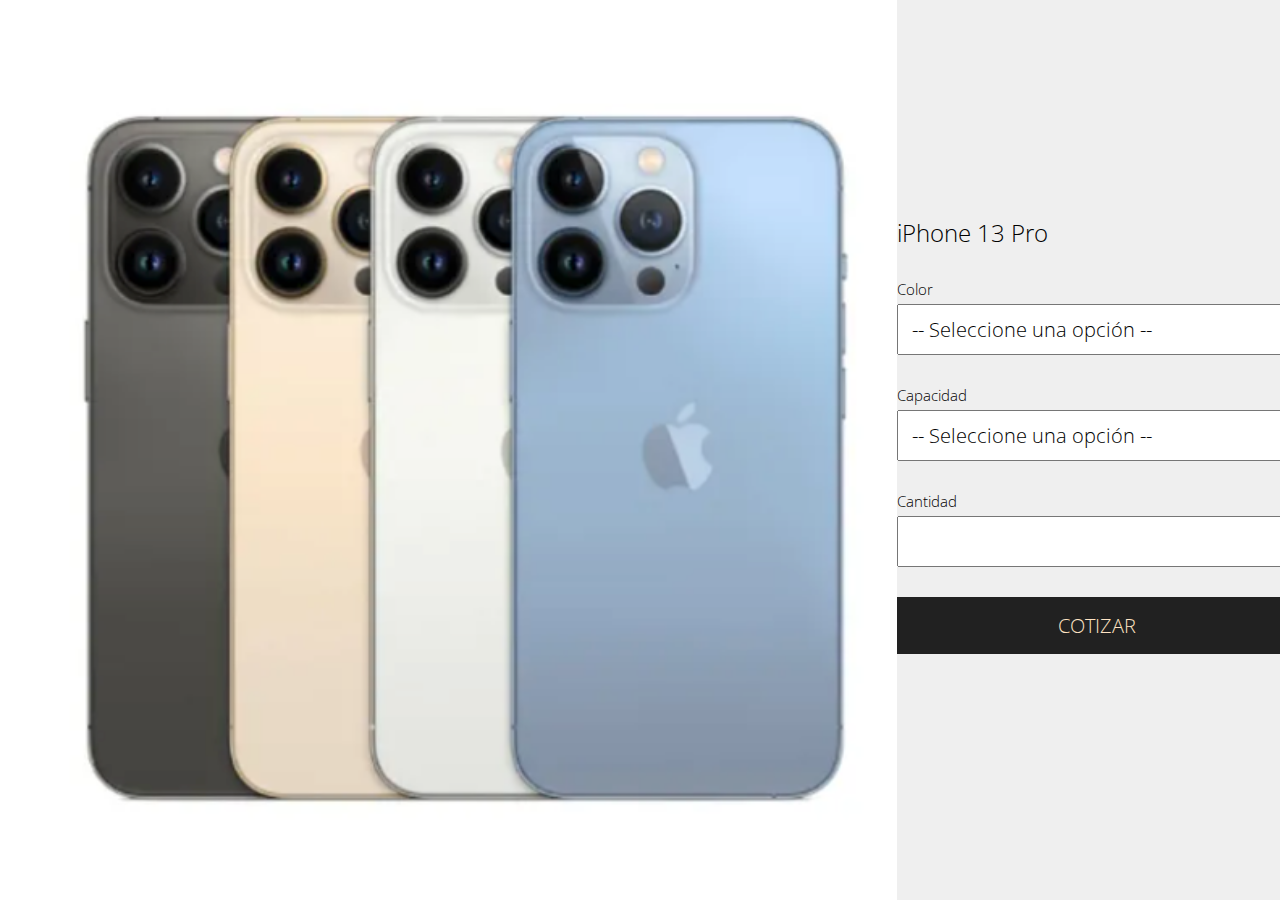
<file: ferrini-tomas-parcial-2/index.html>
<!DOCTYPE html>
<html lang="en">

<head>
    <meta charset="UTF-8">
    <meta http-equiv="X-UA-Compatible" content="IE=edge">
    <meta name="viewport" content="width=device-width, initial-scale=1.0">
    <title>Cotizador Tomás Ferrini</title>
    <link rel="stylesheet" href="css/styles.css">
    <script src="js/index.js" defer></script>
</head>

<body>
    <div class="product-image">
        <img src="img/iphone_13.png" alt="iphone" id="iphone" />
    </div>
    <div class="product-details">
        <div class="product-details-content">
            <h2>iPhone 13 Pro</h2>
            <form action="">
                <div class="form-control">
                    <label>Color</label>
                    <select id="colors" onchange="changeProductImage()">
                        <option disabled selected value="0"> -- Seleccione una opción -- </option>
                        <option value="graphite">Grafito</option>
                        <option value="silver">Silver</option>
                        <option value="sierra">Sierra</option>
                        <option value="gold">Gold</option>
                    </select>
                </div>
                <div class="form-control">
                    <label>Capacidad</label>
                    <select id="capacity">
                        <option disabled selected value="0"> -- Seleccione una opción -- </option>
                        <option value="128">128 GB</option>
                        <option value="256">256 GB</option>
                        <option value="512">512 GB</option>
                    </select>
                </div>
                <div class="form-control">
                    <label>Cantidad</label>
                    <input type="number" id="quantity"/>
                </div>
                <div class="form-control">
                    <button type="button" onclick="calculatePrice()">Cotizar</button>
                </div>
                <div id="result" class="form-control">
                    <p></p>
                </div>
            </form>
        </div>
    </div>
</body>

</html>
</file>
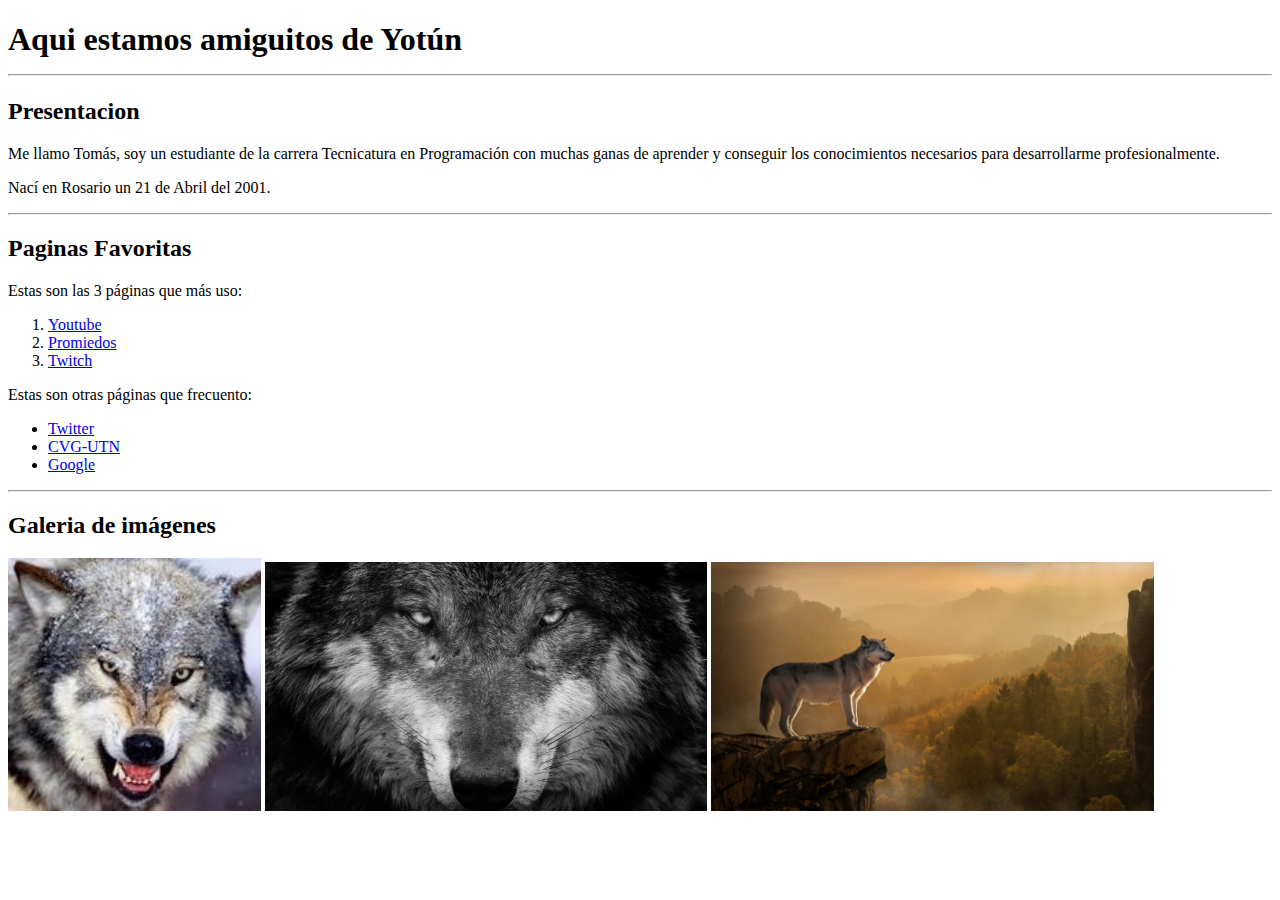
<file: U02P01/index.html>
<!DOCTYPE html>
<html lang="en">
<head>
    <meta charset="UTF-8">
    <meta http-equiv="X-UA-Compatible" content="IE=edge">
    <meta name="viewport" content="width=device-width, initial-scale=1.0">
    <title>My first Website</title>
</head>
<body>
    <h1>Aqui estamos amiguitos de Yotún<hr>
        <h2>Presentacion</h2>
        <p>Me llamo Tomás, soy un estudiante de la carrera
            Tecnicatura en Programación con muchas ganas de
            aprender y conseguir los conocimientos necesarios
            para desarrollarme profesionalmente.
        </p>
        <p>
            Nací en Rosario un 21 de Abril del 2001.
        </p>

        <hr>
        <h2>Paginas Favoritas</h2>
        <p>Estas son las 3 páginas que más uso:</p>
        <ol>
            <li><a href="https://www.youtube.com/" target="_blank">Youtube</a></li>
            <li><a href="https://www.promiedos.com.ar/" target="_blank">Promiedos</a></li>
            <li><a href="https://www.twitch.tv/" target="_blank">Twitch</a></li>
        </ol>
        <p>Estas son otras páginas que frecuento:</p>
        <ul>
            <li><a href="https://twitter.com" target="_blank">Twitter</a></li>
            <li><a href="https://frro.cvg.utn.edu.ar/" target="_blank">CVG-UTN</a></li>
            <li><a href="https://google.com.ar" target="_blank">Google</a></li>
        </ul>

        <hr>
        <h2>Galeria de imágenes</h2>

        <img src="img/wolf_2.jpg" title="Lobo enfadado" alt="Lobo enfadado" width="20%" />
        <img src="img/wolf_1.jpg" title="Lobo" alt="Lobo" width="35%" />
        <img src="img/wolf_3.jpg" title="Lobo horizonte" alt="Lobo horizonte" width="35%" />
</body>
</html>
</file>
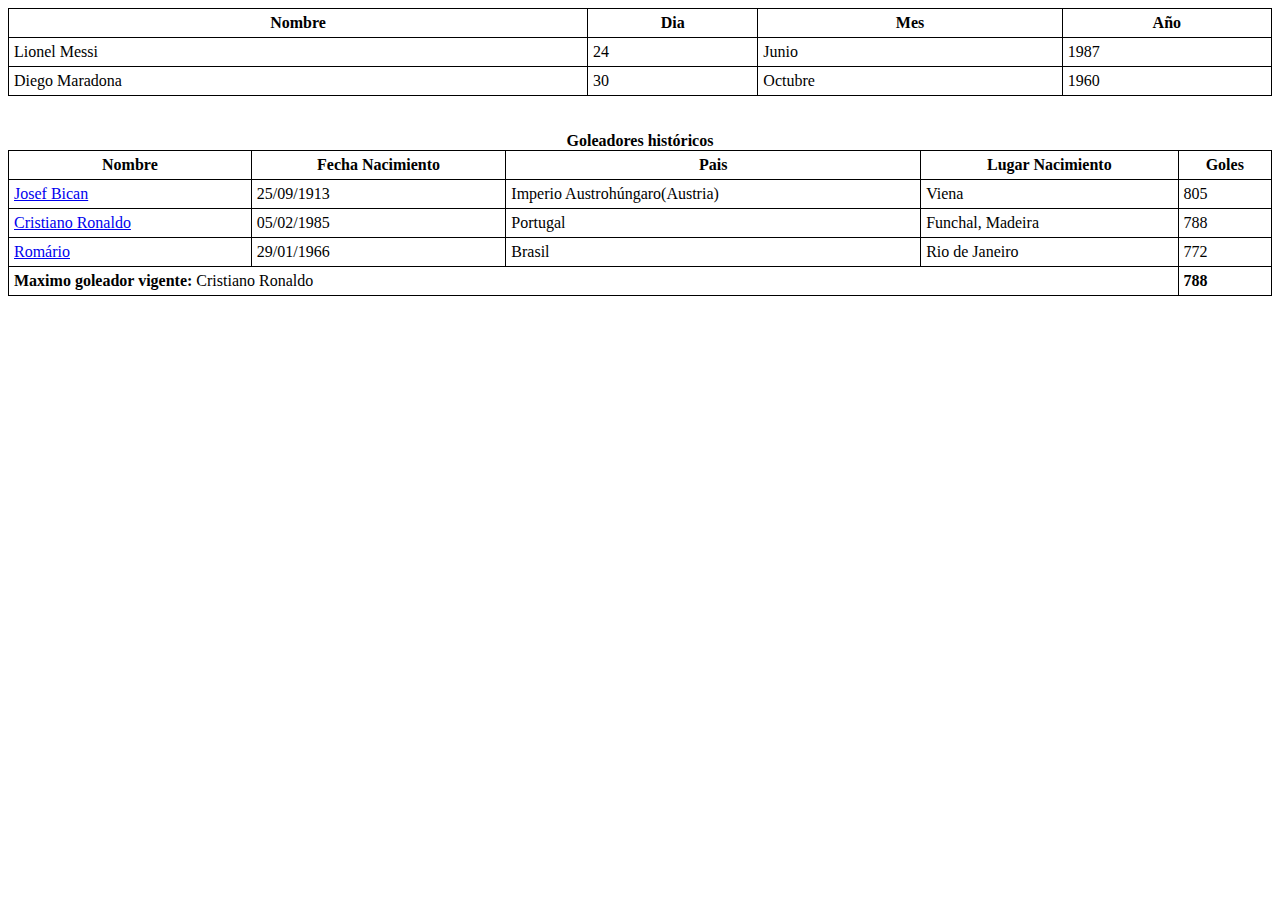
<file: U02P02/index.html>
<!DOCTYPE html>
<html lang="en">

<head>
    <meta charset="UTF-8">
    <meta http-equiv="X-UA-Compatible" content="IE=edge">
    <meta name="viewport" content="width=device-width, initial-scale=1.0">
    <title>Pagina de datos de futbol</title>

    <style>
        table,
        td,
        th {
            border: 1px solid black;
            border-collapse: collapse;
            padding: 5px;
        }

        table {
            width: 100%;
        }
    </style>
</head>

<body>

    <table>
        <thead>
            <tr>
                <th>Nombre</th>
                <th>Dia</th>
                <th>Mes</th>
                <th>Año</th>
            </tr>
        </thead>

        <tbody>
            <tr>
                <td>Lionel Messi</td>
                <td>24</td>
                <td>Junio</td>
                <td>1987</td>
            </tr>

            <tr>
                <td>Diego Maradona</td>
                <td>30</td>
                <td>Octubre</td>
                <td>1960</td>
            </tr>
        </tbody>

    </table>
    <br />
    <br />
    <table>
        <caption><b>Goleadores históricos</b></caption>

        <thead>
            <tr>
                <th>Nombre</th>
                <th>Fecha Nacimiento</th>
                <th>Pais</th>
                <th>Lugar Nacimiento</th>
                <th>Goles</th>
            </tr>
        </thead>

        <tbody>
            <tr>
                <td><a href="https://es.wikipedia.org/wiki/Josef_Bican" target="_blank">Josef Bican</a></td>
                <td>25/09/1913</td>
                <td>Imperio Austrohúngaro(Austria)</td>
                <td>Viena</td>
                <td>805</td>
            </tr>

            <tr>
                <td><a href="https://es.wikipedia.org/wiki/Cristiano_Ronaldo" target="_blank">Cristiano Ronaldo</a></td>
                <td>05/02/1985</td>
                <td>Portugal</td>
                <td>Funchal, Madeira</td>
                <td>788</td>
            </tr>

            <tr>
                <td><a href="https://es.wikipedia.org/wiki/Rom%C3%A1rio" target="_blank">Romário</a></td>
                <td>29/01/1966</td>
                <td>Brasil</td>
                <td>Rio de Janeiro</td>
                <td>772</td>
            </tr>
        </tbody>

        <tfoot>
            <tr>
                <td colspan='4'><b>Maximo goleador vigente:</b> Cristiano Ronaldo</td>
                <td><b>788</b></td>
            </tr>
        </tfoot>
    </table>
</body>

</html>
</file>
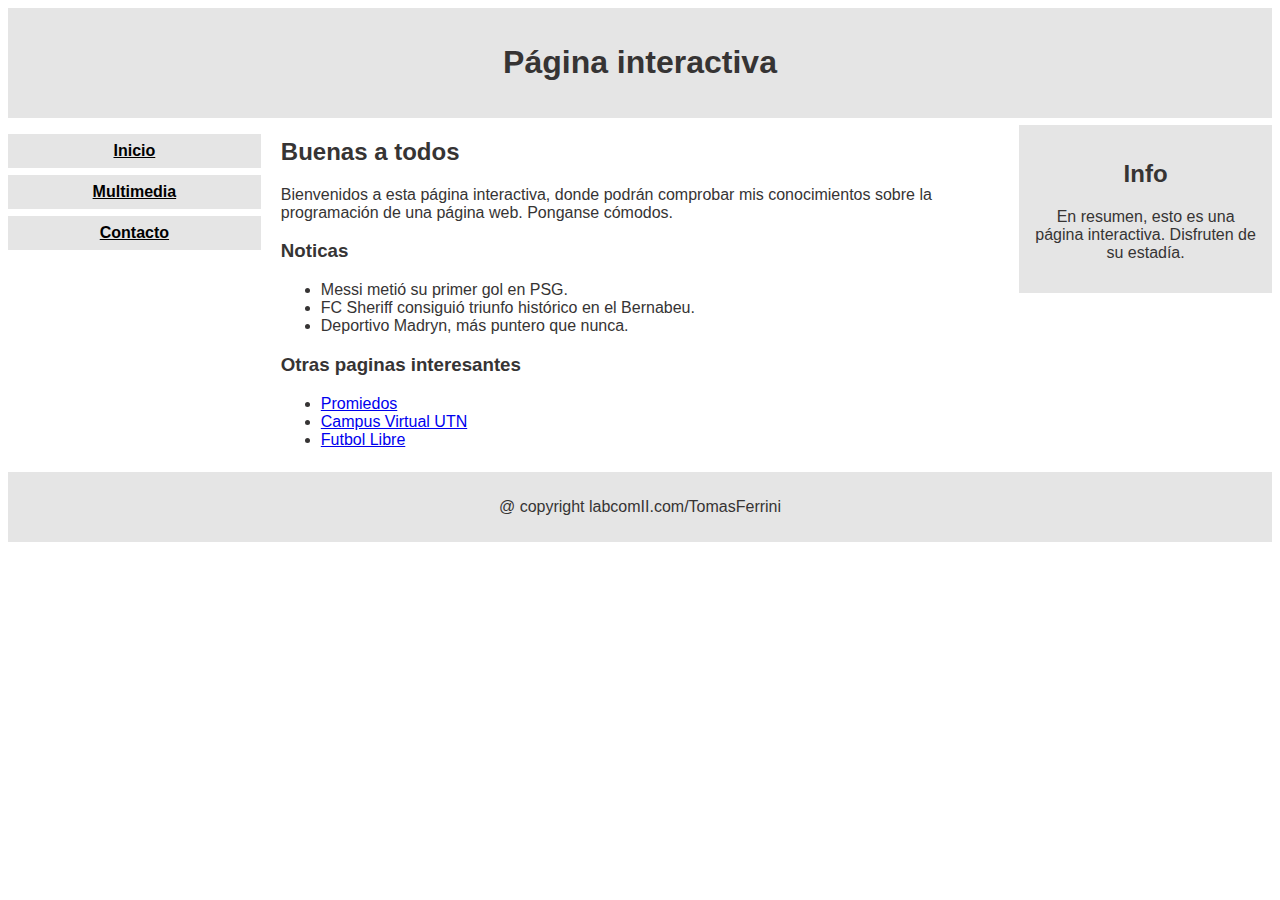
<file: U02P03/index.html>
<!DOCTYPE html>
<html lang="en">

<head>
    <meta charset="UTF-8">
    <meta http-equiv="X-UA-Compatible" content="IE=edge">
    <meta name="viewport" content="width=device-width, initial-scale=1.0">
    <title>Document</title>

    <link rel="stylesheet" href="css/index.css">
</head>

<body>
    <header>
        <h1>Página interactiva</h1>
    </header>

    <div class="container">
        <nav>
            <ul>
                <li><a href="index.html">Inicio</a></li>
                <li><a href="multimedia.html">Multimedia</a></li>
                <li><a href="contacto.html">Contacto</a></li>
            </ul>
        </nav>
        <main>
            <section class="section-1">
                <h2>Buenas a todos</h2>
                <p>Bienvenidos a esta página interactiva, donde podrán
                    comprobar mis conocimientos sobre la programación de una
                    página web. Ponganse cómodos.
                </p>
            </section>
            <section class="section-2">
                <h3>Noticas</h3>
                <ul>
                    <li>Messi metió su primer gol en PSG.</li>
                    <li>FC Sheriff consiguió triunfo histórico en el Bernabeu.</li>
                    <li>Deportivo Madryn, más puntero que nunca.</li>
                </ul>
            </section>
            <section class="section-3">
                <h3>Otras paginas interesantes</h3>
                <ul>
                    <li><a href="https://www.promiedos.com.ar/" target="_blank">Promiedos</a></li>
                    <li><a href="https://frro.cvg.utn.edu.ar/" target="_blank">Campus Virtual UTN</a></li>
                    <li><a href="https://futbollibre.net/es/?" target="_blank">Futbol Libre</a></li>
                </ul>
            </section>
        </main>
        <div class="right">
            <h2>Info</h2>
            <p>En resumen, esto es una página interactiva. Disfruten
                de su estadía.
            </p>
        </div>
    </div>
    <footer>
        <p>@ copyright labcomII.com/TomasFerrini</p>
    </footer>
</body>

</html>
</file>
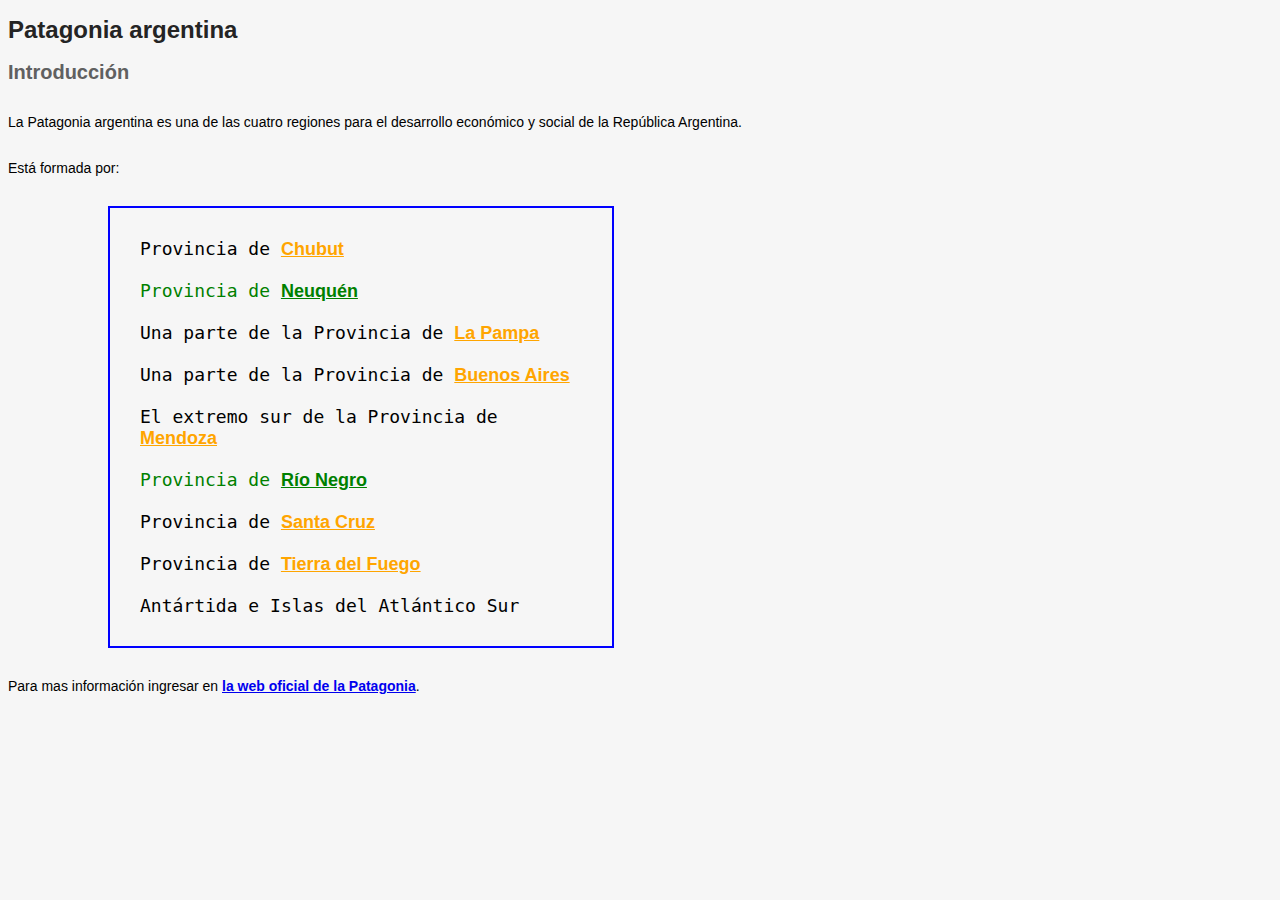
<file: U03P01/index.html>
<!DOCTYPE html>
<html lang="en">

<head>
    <meta charset="UTF-8">
    <meta http-equiv="X-UA-Compatible" content="IE=edge">
    <meta name="viewport" content="width=device-width, initial-scale=1.0">
    <title>Document</title>
    
    <link rel="stylesheet" href="css/index.css">
</head>

<body>
    <h1>Patagonia argentina</h1>
    <section>
        <h2>Introducción</h2>
        <p>La Patagonia argentina es una de las cuatro regiones para el
            desarrollo económico y social de la República Argentina.</p>
        <p>Está formada por:</p>
        <ul>
            <li>Provincia de <a href="#">Chubut</a></li>
            <li class="green">Provincia de <a href="#" class="green">Neuquén</a></li>
            <li>Una parte de la Provincia de <a href="#">La Pampa</a></li>
            <li>Una parte de la Provincia de <a href="#">Buenos Aires</a>
            </li>
            <li>El extremo sur de la Provincia de <a href="#">Mendoza</a></li>
            <li class="green">Provincia de <a href="#" class="green">Río Negro</a></li>
            <li>Provincia de <a href="#">Santa Cruz</a></li>
            <li>Provincia de <a href="#">Tierra del Fuego</a></li>
            <li>Antártida e Islas del Atlántico Sur</li>
        </ul>
        <p>Para mas información ingresar en <a href="#">la web oficial de la
                Patagonia</a>.</p>
    </section>
</body>

</html>
</file>
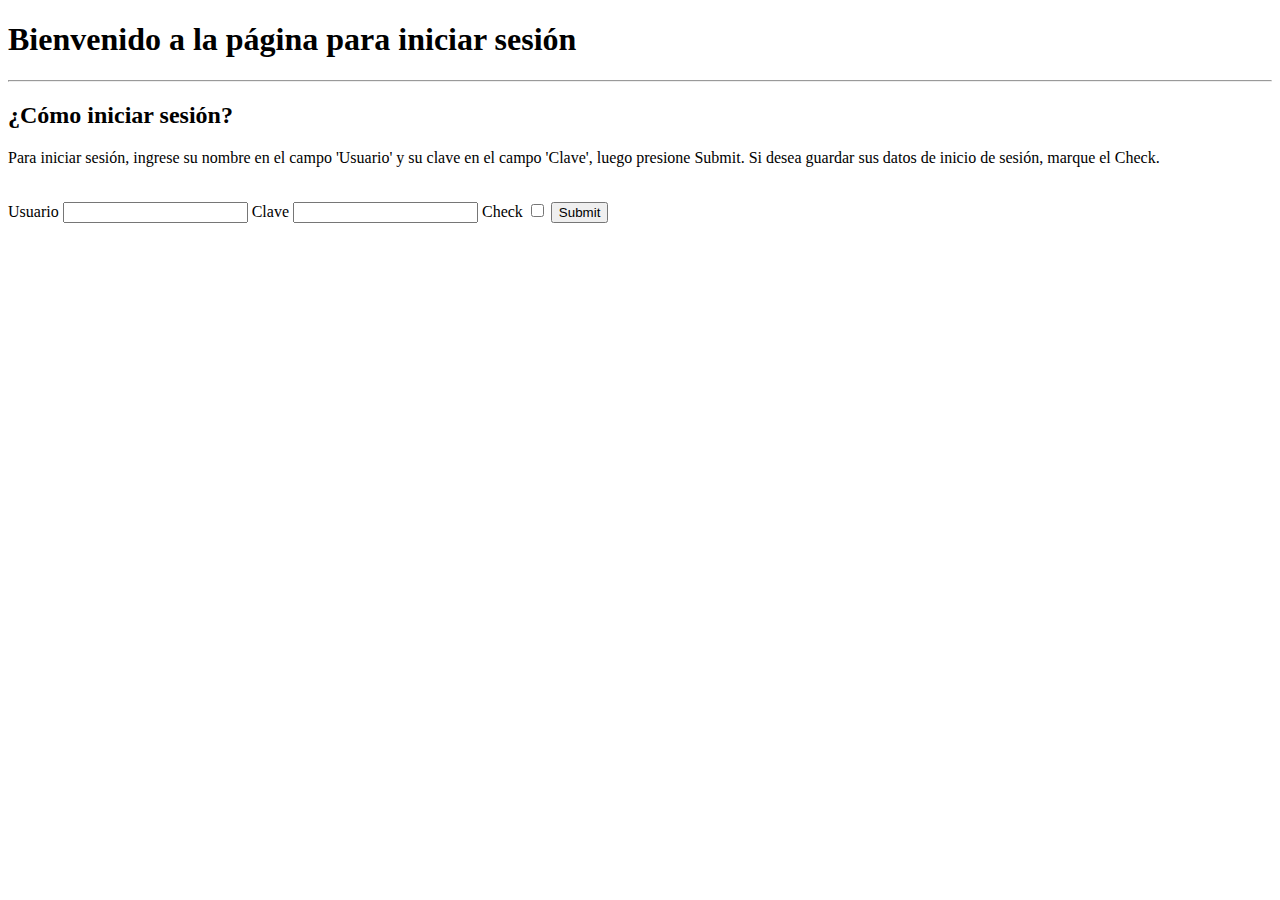
<file: U02P02/login.html>
<!DOCTYPE html>
<html lang="en">

<head>
    <meta charset="UTF-8">
    <meta http-equiv="X-UA-Compatible" content="IE=edge">
    <meta name="viewport" content="width=device-width, initial-scale=1.0">
    <title>Sign in Page</title>
</head>

<body>
    <h1>Bienvenido a la página para iniciar sesión</h1>
    <hr>
    <h2>¿Cómo iniciar sesión?</h2>
    <p>
        Para iniciar sesión, ingrese su nombre en el campo 'Usuario' y su clave
        en el campo 'Clave', luego presione Submit.
        Si desea guardar sus datos de inicio de sesión, marque el Check.
    </p>

    <br/>
    <form action="/accion.php">
        <label for="user">Usuario</label>
        <input type="text" id="user" name="user" />

        <label for="password">Clave</label>
        <input type="password" id="password" name="password" />

        <label for="checkbox">Check</label>
        <input type="checkbox" name="checkA" id="checkB" />

        <input type="submit" value="Submit" />

        
    </form>
</body>

</html>
</file>
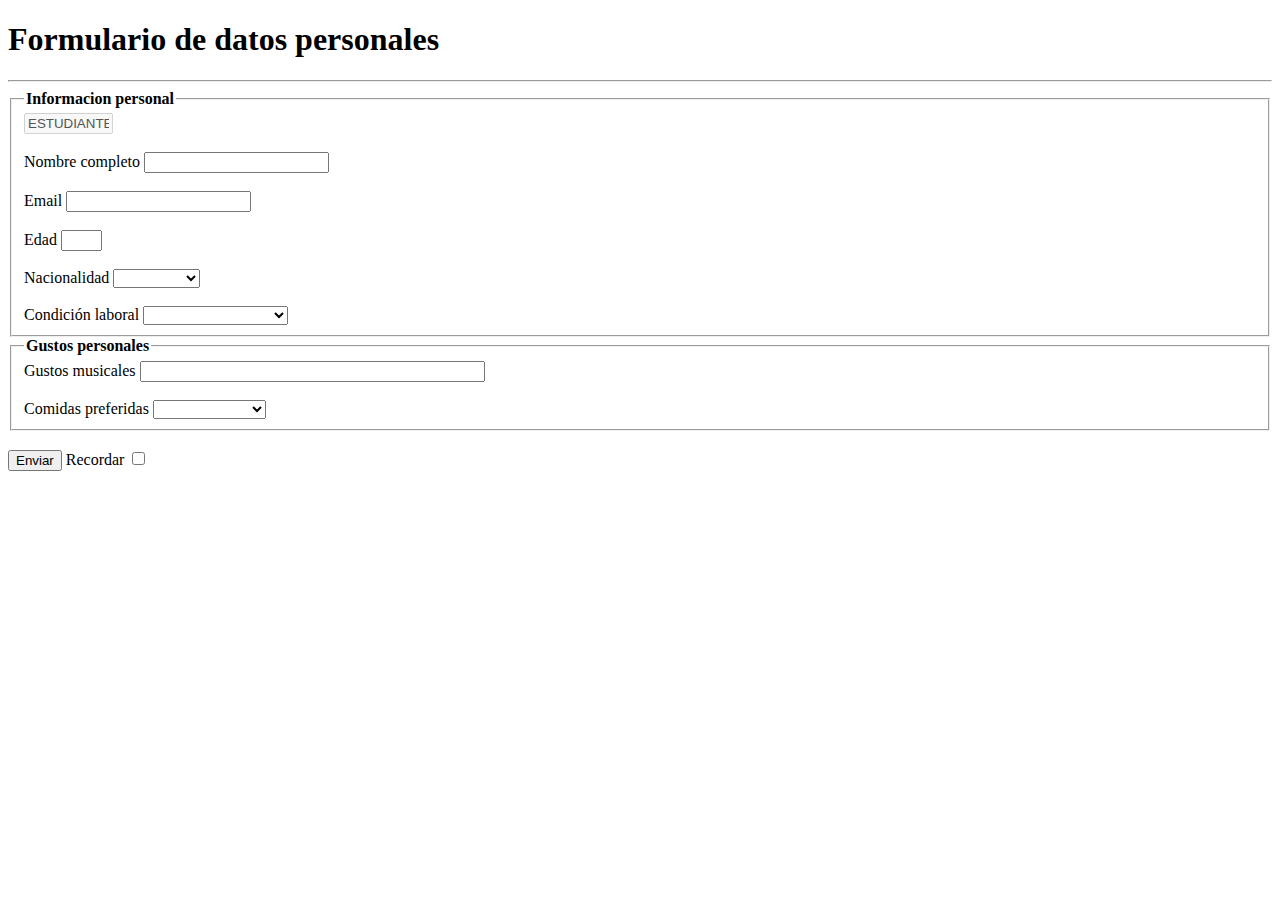
<file: U02P02/perfil.html>
<!DOCTYPE html>
<html lang="en">

<head>
    <meta charset="UTF-8">
    <meta http-equiv="X-UA-Compatible" content="IE=edge">
    <meta name="viewport" content="width=device-width, initial-scale=1.0">
    <title>Perfil</title>
</head>

<body>
    <h1>Formulario de datos personales</h1>
    <hr>

    <form action="action.php">

        <fieldset>
            <legend><b>Informacion personal</b></legend>

            <input type="text" value="ESTUDIANTE" size="8" disabled>

            <br /> <br />

            <label for="nombre_completo">Nombre completo</label>
            <input type="text" id="nombre_completo" name="nombre_completo">

            <br /> <br />

            <label for="email">Email</label>
            <input type="text" id="email" name="email">

            <br /> <br />

            <label for="edad">Edad</label>
            <input type="text" id="edad" name="edad" size="2">

            <br /> <br />

            <label for="nacionalidad">Nacionalidad</label>
            <select name="seleccionable" id="seleccionable">
                <option value="null"></option>
                <option value="Argentina">Argentina</option>
                <option value="Chile">Chilena</option>
                <option value="Uruguay">Uruguaya</option>
                <option value="Bolivia">Boliviana</option>
                <option value="Paraguay">Paraguaya</option>
            </select>

            <br /> <br />

            <label for="cond_laboral">Condición laboral</label>
            <select name="seleccionable2" id="seleccionable2">
                <option value="null"></option>
                <option value="desempleado">Desempleado</option>
                <option value="búsqueda_laboral">En búsqueda laboral</option>
                <option value="trabajo_ptime">Trabajo Part time</option>
                <option value="trabajo_ftime">Trabajo Full time</option>
            </select>

        </fieldset>

        <fieldset>

            <legend><b>Gustos personales</b></legend>

            <label for="fav_music">Gustos musicales</label>
            <input type="text" id="fav_music" name="fav_music" size="40">

            <br /> <br />
            <label for="fav_food">Comidas preferidas</label>
            <select name="seleccionable3" id="seleccionable3">
                <option value="null"></option>
                <option value="asado">Asado</option>
                <option value="pizza">Pizza</option>
                <option value="pastas">Pastas</option>
                <option value="hamburguesas">Hamburguesas</option>
            </select>

        </fieldset>

       <br/>
        <input type="submit" value="Enviar">

        <label for="checkbox">Recordar</label>
        <input type="checkbox" id="checkbox" name="checkbox" >

    </form>
</body>

</html>
</file>
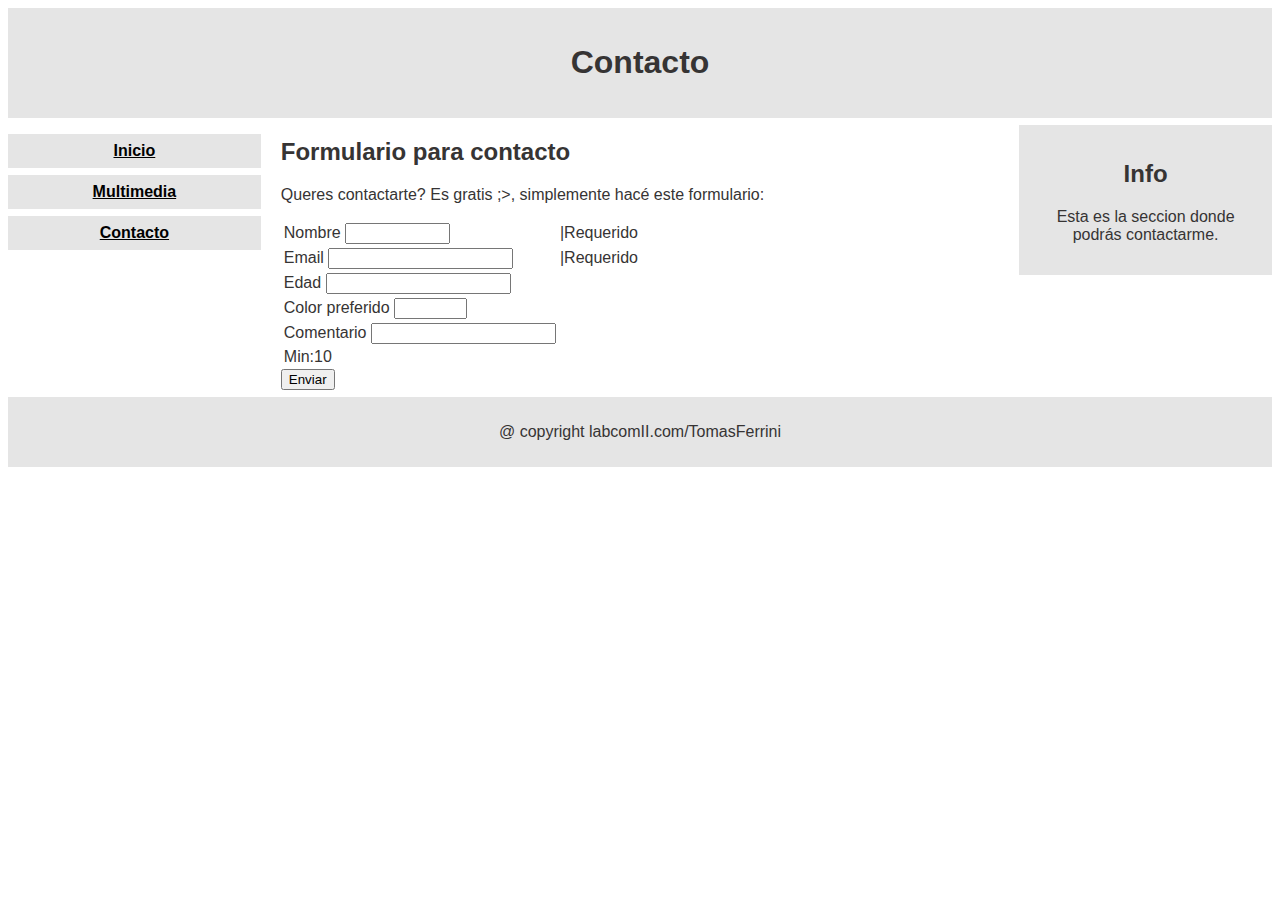
<file: U02P03/contacto.html>
<!DOCTYPE html>
<html lang="en">

<head>
    <meta charset="UTF-8">
    <meta http-equiv="X-UA-Compatible" content="IE=edge">
    <meta name="viewport" content="width=device-width, initial-scale=1.0">
    <title>Document</title>

    <link rel="stylesheet" href="css/index.css">
</head>

<body>
    <header>
        <h1>Contacto</h1>
    </header>

    <div class="container">
        <nav>
            <ul>
                <li><a href="index.html">Inicio</a></li>
                <li><a href="multimedia.html">Multimedia</a></li>
                <li><a href="contacto.html">Contacto</a></li>
            </ul>
        </nav>
        <main>
            <section class="section-1">
                <h2>Formulario para contacto</h2>
                <p>Queres contactarte? Es gratis ;>, simplemente hacé este formulario:
                </p>
            </section>
            <section class="section-2">
                <form action="/action.php">
                    <table>
                        <tr>
                            <td>
                                <label for="nombre">Nombre</label>
                                <input type="text" id="nombre" name="nombre" size="10" />
                            </td>
                            <td>|Requerido</td>
                        </tr>
                        <tr>
                            <td>
                                <label for="email">Email</label>
                                <input type="text" id="email" name="email" />
                            </td>
                            <td>|Requerido</td>
                        </tr>
                        <tr>
                            <td>
                                <label for="edad">Edad</label>
                                <input type="number" id="edad" name="edad" />
                            </td>

                        </tr>
                        <tr>
                            <td>
                                <label for="fav_color">Color preferido</label>
                                <input type="text" id="fav_color" name="fav_color" size="6" />
                            </td>
                        </tr>
                        <tr>
                            <td>
                                <label for="comment">Comentario</label>
                                <input type="textarea" id="comment" name="comment" />
                            </td>
                        </tr>
                        <td>Min:10</td>

                    </table>

                    <input type="submit" value="Enviar" />


                </form>
            </section>
        </main>
        <div class="right">
            <h2>Info</h2>
            <p>Esta es la seccion donde podrás contactarme.
            </p>
        </div>
    </div>
    <footer>
        <p>@ copyright labcomII.com/TomasFerrini</p>
    </footer>
</body>

</html>
</file>
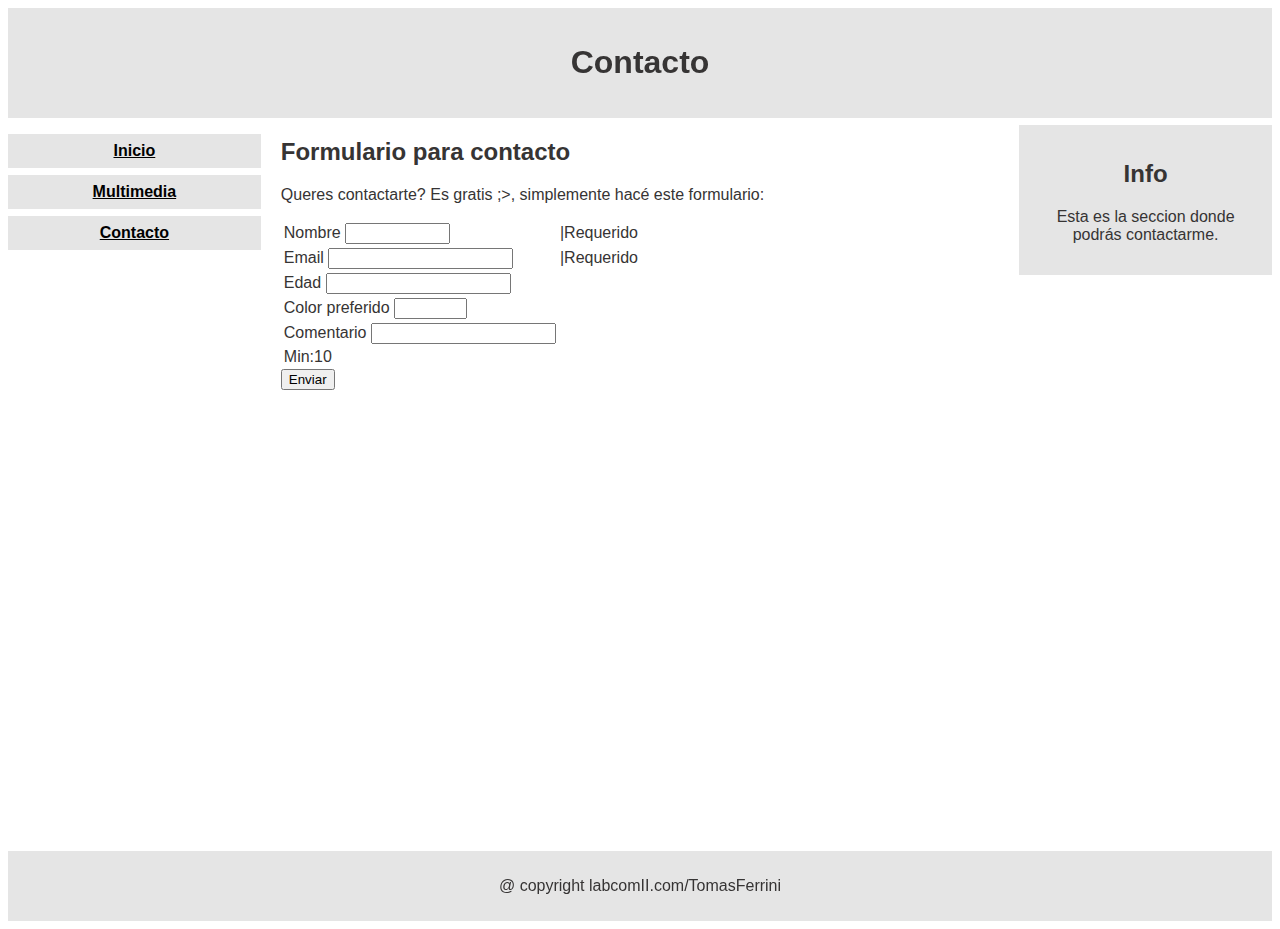
<file: U02P04/contacto.html>
<!DOCTYPE html>
<html lang="en">

<head>
    <meta charset="UTF-8">
    <meta http-equiv="X-UA-Compatible" content="IE=edge">
    <meta name="viewport" content="width=device-width, initial-scale=1.0">
    <title>Document</title>

    <link rel="stylesheet" href="css/index.css">
</head>

<body>
    <header>
        <h1>Contacto</h1>
    </header>

    <div class="container">
        <nav>
            <ul>
                <li><a href="index.html">Inicio</a></li>
                <li><a href="multimedia.html">Multimedia</a></li>
                <li><a href="contacto.html">Contacto</a></li>
            </ul>
        </nav>
        <main>
            <section class="section-1">
                <h2>Formulario para contacto</h2>
                <p>Queres contactarte? Es gratis ;>, simplemente hacé este formulario:
                </p>
            </section>
            <section class="section-2">
                <form action="/action.php">
                    <table>
                        <tr>
                            <td>
                                <label for="nombre">Nombre</label>
                                <input type="text" id="nombre" name="nombre" required size="10" />
                            </td>
                            <td>|Requerido</td>
                        </tr>
                        <tr>
                            <td>
                                <label for="email">Email</label>
                                <input type="email" id="email" name="email" required />
                            </td>
                            <td>|Requerido</td>
                        </tr>
                        <tr>
                            <td>
                                <label for="edad">Edad</label>
                                <input type="number" id="edad" name="edad" />
                            </td>

                        </tr>
                        <tr>
                            <td>
                                <label for="fav_color">Color preferido</label>
                                <input type="text" id="fav_color" name="fav_color" size="6" />
                            </td>
                        </tr>
                        <tr>
                            <td>
                                <label for="comment">Comentario</label>
                                <input type="textarea" id="comment" name="comment" />
                            </td>
                        </tr>
                        <td>Min:10</td>

                    </table>

                    <input type="submit" value="Enviar" />


                </form>
            </section>
            <section class="section-3">
                <iframe
                    src="https://www.google.com/maps/embed?pb=!1m18!1m12!1m3!1d3347.870257503347!2d-60.64592058494465!3d-32.954434680918766!2m3!1f0!2f0!3f0!3m2!1i1024!2i768!4f13.1!3m3!1m2!1s0x95b7ab11d0eb49c3%3A0x11f1d3d54f950dd0!2sUniversidad%20Tecnol%C3%B3gica%20Nacional%20%7C%20Facultad%20Regional%20Rosario!5e0!3m2!1ses!2sar!4v1633389049817!5m2!1ses!2sar"
                    width="600" height="450" style="border:0;" allowfullscreen="" loading="lazy"></iframe>
            </section>
        </main>
        <div class="right">
            <h2>Info</h2>
            <p>Esta es la seccion donde podrás contactarme.
            </p>
        </div>
    </div>
    <footer>
        <p>@ copyright labcomII.com/TomasFerrini</p>
    </footer>
</body>

</html>
</file>
<file: ferrini-tomas-parcial-2/css/styles.css>
@import url('https://fonts.googleapis.com/css2?family=Open+Sans:wght@300;500;700&display=swap');
* {
    margin: 0;
    padding: 0;
    font-family: 'Open Sans', sans-serif;
    font-weight: 300;
    box-sizing: border-box;
}

body {
    height: 100vh;
    max-height: 100vh;
    display: flex;
}

.product-image {
    flex-basis: 50%;
    display: flex;
    justify-content: center;
    align-items: center;
}

.product-image img {
    height: 100%;
}

.product-details {
    background-color: #efefef;
    flex-basis: 50%;
    display: flex;
    justify-content: center;
    align-items: center;
}

.product-details-content {
    min-width: 400px;
}


/* form control */

.form-control {
    margin: 30px 0;
}

.form-control label {
    display: block;
    font-size: 15px;
    margin-bottom: 5px;
}

.form-control input {
    width: 100%;
    font-size: 20px;
    padding: 10px 10px;
}

.form-control select {
    width: 100%;
    font-size: 20px;
    padding: 10px 10px;
}

button {
    width: 100%;
    padding: 15px;
    font-size: 20px;
    text-transform: uppercase;
    background-color: #212121;
    color: #ffe4c4;
    border: 0;
    cursor: pointer;
}

button:hover {
    background-color: #414141;
    color: #ffe4c4;
}

button:active {
    background-color: #686868;
    color: #ffe4c4;
}

#result {
    display:none;
    padding: 20px;
    border-style: solid;
    border-radius: 35px;
    text-align: center;
    font-size: 23px;
}
</file>
<file: U02P03/css/index.css>
* {
    box-sizing: border-box;
}

body {
    font-family: Verdana, Geneva, Tahoma, sans-serif;
    color: #363434;
}

div.container {
    overflow: auto;
}

header {
    background-color: #e5e5e5;
    padding: 15px;
    text-align: center;
}

nav {
    float: left;
    width: 20%;
    text-align: center;
}

nav ul {
    padding-left: 0px;
}

nav li {
    list-style: none;
}

nav li a {
    background-color: #e5e5e5;
    padding: 8px;
    margin-top: 7px;
    display: block;
    width: 100%;
    color: black;
    font-weight: 700;
}

main {
    float: left;
    width: 60%;
    padding: 0 20px;
}

.right {
    background-color: #e5e5e5;
    float: left;
    width: 20%;
    padding: 15px;
    margin-top: 7px;
    text-align: center;
}

footer {
    background-color: #e5e5e5;
    text-align: center;
    padding: 10px;
    margin-top: 7px;
}

/* For mobile phones: */
@media only screen and (max-width: 620px) {

    nav,
    main,
    .right {
        width: 100%;
    }
}
</file>
<file: U03P01/css/index.css>
* {
    font-family: sans-serif;
    background-color:rgb(246,246,246);
}

h1 {
    font-size: 24px;
    color: #242424;
    font-weight: 900;
}

h2 {
    font-size: 20px;
    color: #606060;
    font-weight: 800;
}

p {
    font-size: 14px;
    margin-top: 30px;
    margin-bottom: 30px;
}

p > a {font-weight: bold;}

ul {
    margin-left: 100px;
    padding: 20px;
    border-style: solid;
    border-width: 2px;
    border-color: blue;
    width: 40%;
    box-sizing: border-box;
    list-style-type:none;
}

ul > li {
    font-family: monospace;
    font-size: 18px;
    padding: 10px;
}

ul > li > a {
    font-weight: bold;
    color: orange;
    text-decoration: underline;
    
}

.green {color: green;}

ul > li:hover {background-color: rgba(0,0,0,0.1);}
</file>
<file: U02P04/css/index.css>
* {
    box-sizing: border-box;
}

body {
    font-family: Verdana, Geneva, Tahoma, sans-serif;
    color: #363434;
}

div.container {
    overflow: auto;
}

header {
    background-color: #e5e5e5;
    padding: 15px;
    text-align: center;
}

nav {
    float: left;
    width: 20%;
    text-align: center;
}

nav ul {
    padding-left: 0px;
}

nav li {
    list-style: none;
}

nav li a {
    background-color: #e5e5e5;
    padding: 8px;
    margin-top: 7px;
    display: block;
    width: 100%;
    color: black;
    font-weight: 700;
}

main {
    float: left;
    width: 60%;
    padding: 0 20px;
}

.right {
    background-color: #e5e5e5;
    float: left;
    width: 20%;
    padding: 15px;
    margin-top: 7px;
    text-align: center;
}

footer {
    background-color: #e5e5e5;
    text-align: center;
    padding: 10px;
    margin-top: 7px;
}

/* For mobile phones: */
@media only screen and (max-width: 620px) {

    nav,
    main,
    .right {
        width: 100%;
    }
}
</file>
